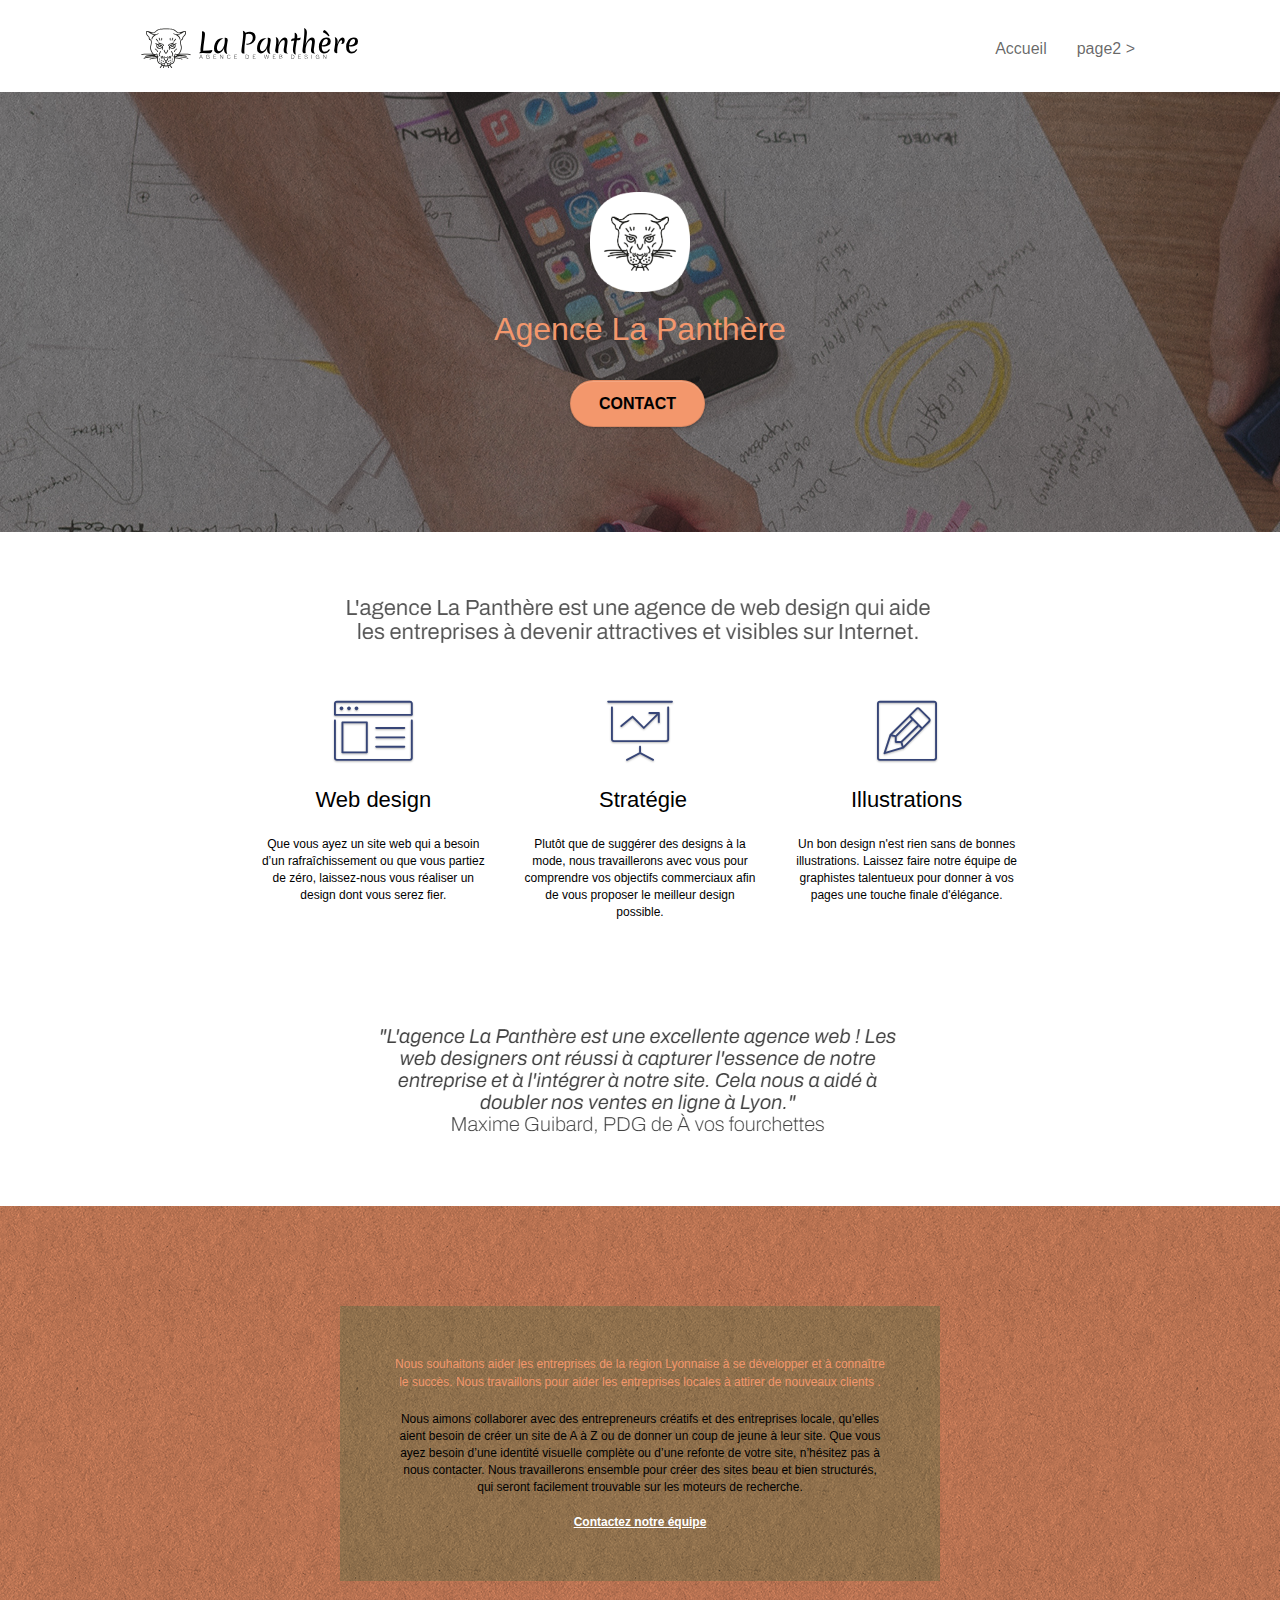
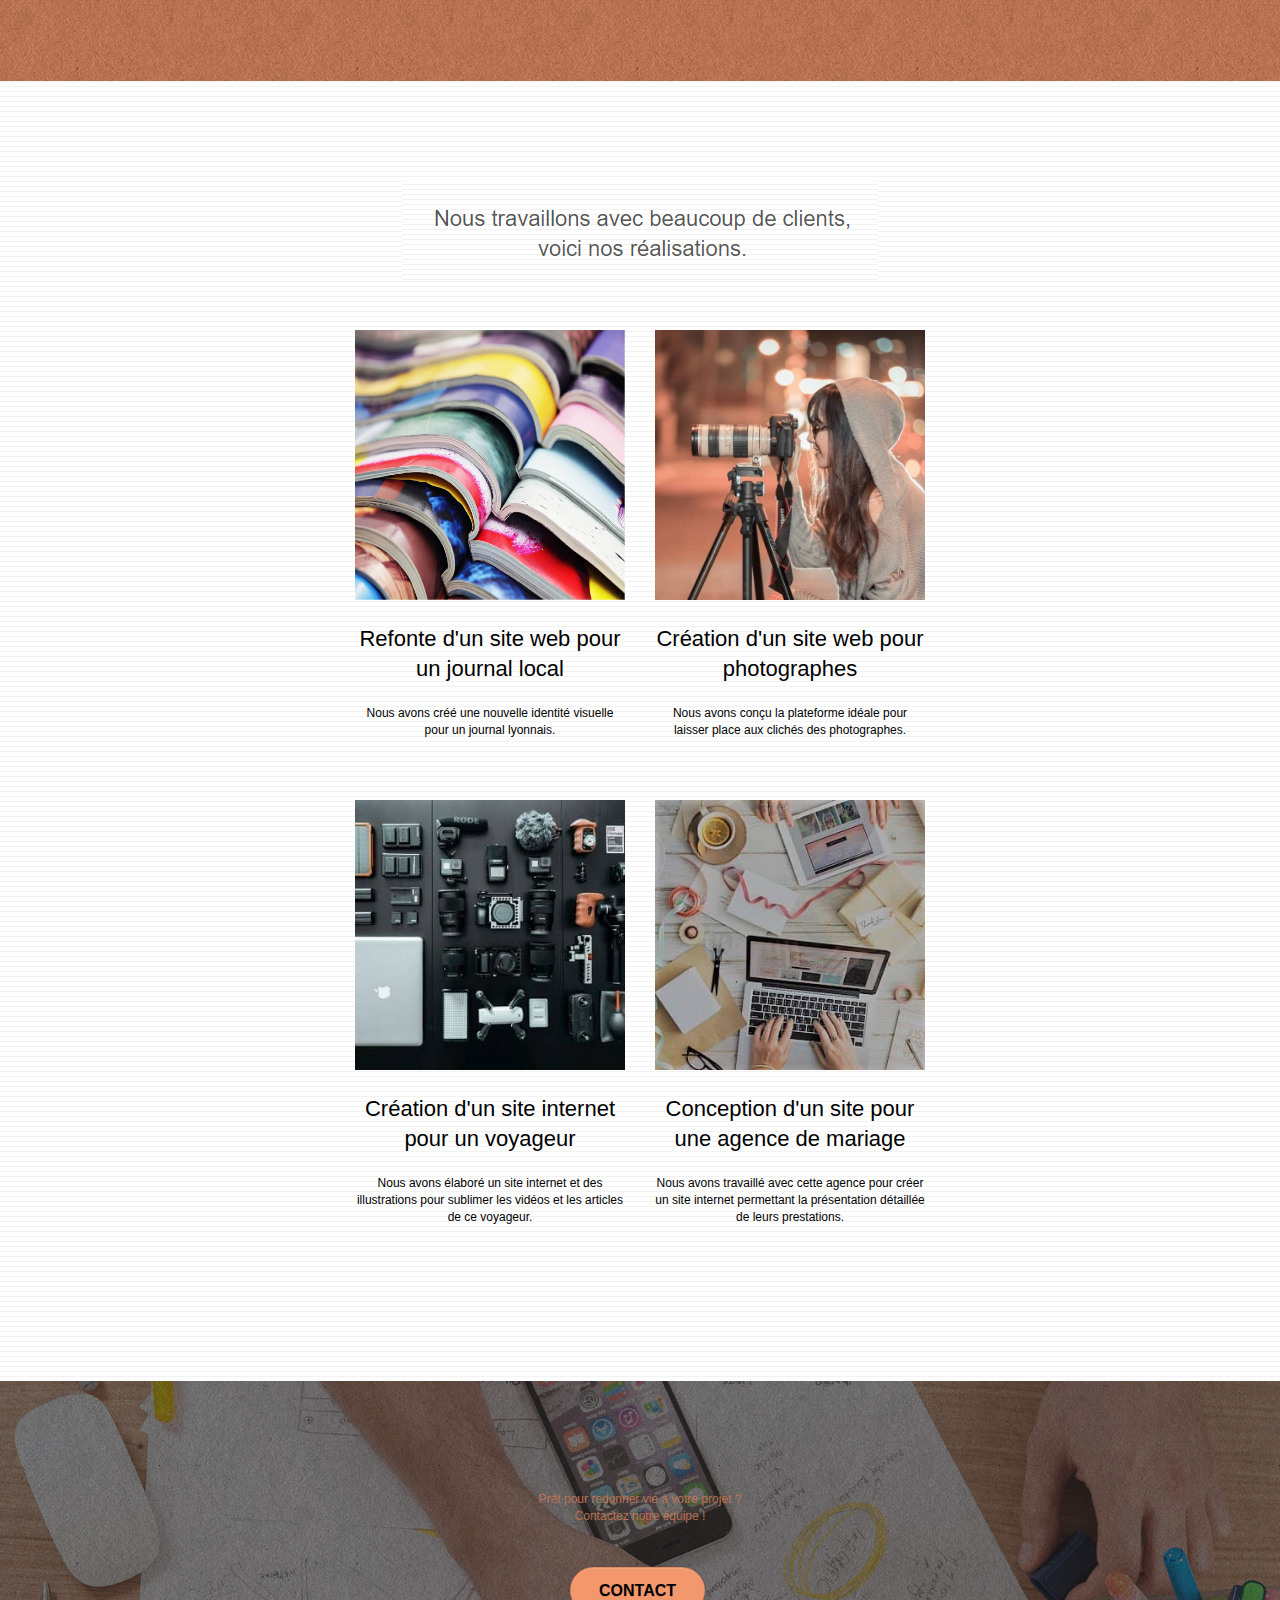
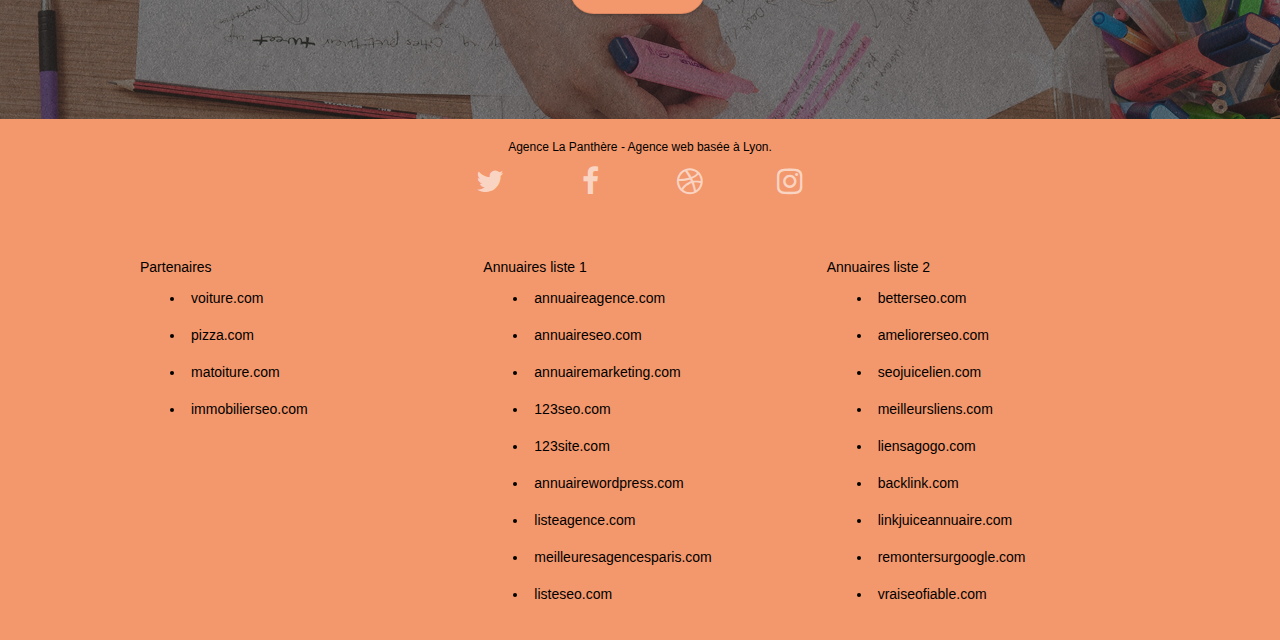
<file: index.html>
<!doctype html>
<html lang="fr">
<head>
    <meta charset="utf-8">
	<meta name="robots" content="index, follow">
    <meta name="keywords" content="seo, google, site web, site internet, agence design paris, agence design, agence design,agence design,agence design,agence design,agence design,agence design,agence design,agence design">
    <meta name="description" content="L'agence de web design la plus reconnue à Lyon. La Panthère accélère la visiblité de votre entreprise sur internet. Devenez plus attractif, devenez les meilleurs.">
    <meta name="viewport" content="width=device-width, initial-scale=1.0, viewport-fit=cover">
    <link rel="shortcut icon" type="image/png" href="favicon.jpg">
    
	<link rel="stylesheet" type="text/css" href="./css/bootstrap.css">
	<link rel="stylesheet" type="text/css" href="style.css">
	<link rel="stylesheet" type="text/css" href="./css/font-awesome.css">
	<link rel="stylesheet" type="text/css" href="./css/et-line.css">
	
    
	<script src="./js/jquery-2.1.0.js"></script>
	<script src="./js/bootstrap.js"></script>
	<script src="./js/blocs.js"></script>
	<script src="./js/jquery.touchSwipe.js" defer></script>
	<script src="./js/gmaps.js"></script>

    <title>.</title>

    
<!-- Analytics -->
 
<!-- Analytics END -->
    
</head>
<body>
<!-- Principal conteneur -->
<div class="page-container">
    
<!-- bloc-0 -->
<div class="bloc bgc-white l-bloc " id="bloc-0">
	<div class="container bloc-sm">

		<nav class="navbar row">
			<div class="navbar-header">
				
				<a class="navbar-brand" href="index.html"><img src="img/agence-la-panthere-monochrome.svg" alt="paris web design logo agence web meilleure agence" height="40" /></a>
	
				<button id="nav-toggle" type="button" class="ui-navbar-toggle navbar-toggle" data-toggle="collapse" data-target=".navbar-1">
					<span class="sr-only">Toggle navigation</span><span class="icon-bar"></span><span class="icon-bar"></span><span class="icon-bar"></span>
				</button>
			</div>
			<div class="collapse navbar-collapse navbar-1 special-dropdown-nav">
				<ul class="site-navigation nav navbar-nav">
					<li>
						<a href="index.html">Accueil</a>
					</li>
					<li>
					</li>
					<li>
						<a href="page2.html">page2 &gt;</a>
					</li>
				</ul>
			</div>
		</nav>
	</div>
</div>
<!-- bloc-0 END -->

<!-- bloc-1-presentation -->
<div class="bloc bgc-dark-slate-blue bg-banniere d-bloc bg-t-edge bloc-bg-texture texture-paper b-parallax" id="bloc-1-hero">
	<div class="container bloc-lg">
		<div class="row tight-width-whitespace">
			<div class="col-sm-12">
				<img src="imgOpt/logo.png" class="center-block image-resize-mode" width="100" alt="Agence La Panthère, agence web paris, création logo paris" />
				<h1 class="text-center hero-bloc-text tc-white ">
					Agence La Panthère
				</h1>
				<div class="text-center">
					<a href="page2.html" class="btn btn-lg btn-clean btn-rd cta-hero btn-atomic-tangerine" id="cta-hero">Contact</a>
				</div>
			</div>
		</div>
	</div>
</div>
<!-- bloc-1-presentation END -->

<!-- bloc-2-services -->
<div class="bloc bgc-white l-bloc" id="bloc-2-services">
	<div class="container bloc-md">
		<div class="row">
			<div class="col-sm-12 text-center">
				<img alt="agence web, agence web paris, web design paris, stratégie web" src="img/title.png" />
			</div>
		</div>
		<div class="row voffset-lg med-width-whitespace">
			<div class="col-sm-4">
				<div class="text-center">
					<span class="et-icon-browser sm-shadow icon-dark-slate-blue icons icon-lg"></span>
				</div>
				<h2 class="mg-md text-center">
					Web design
				</h2>
				<p class="text-center ">
					Que vous ayez un site web qui a besoin d&rsquo;un rafraîchissement ou que vous partiez de zéro, laissez-nous vous réaliser un design dont vous serez fier.
				</p>
			</div>
			<div class="col-sm-4">
				<div class="text-center">
					<span class="et-icon-presentation sm-shadow icon-dark-slate-blue icons icon-lg"></span>
				</div>
				<h2 class="mg-md text-center">
					&nbsp;Stratégie
				</h2>
				<p class="text-center ">
					Plutôt que de suggérer des designs à la mode, nous travaillerons avec vous pour comprendre vos objectifs commerciaux afin de vous proposer le meilleur design possible.<br>
				</p>
			</div>
			<div class="col-sm-4">
				<div class="text-center">
					<span class="et-icon-edit sm-shadow icon-dark-slate-blue icons icon-lg"></span>
				</div>
				<h2 class="mg-md text-center">
					Illustrations
				</h2>
				<p class="text-center ">
					Un bon design n'est rien sans de bonnes illustrations. Laissez faire notre équipe de graphistes talentueux pour donner à vos pages une touche finale d'élégance.
				</p>
			</div>
		</div>
		<div class="row voffset-lg voffset">
			<div class="col-xs-12 col-md-8 col-md-offset-2 text-center">
				<img alt="agence web, agence web paris, web design paris, stratégie web" src="img/citation.png" />

			</div>
		</div>
	</div>
</div>
<!-- bloc-2-services END -->

<!-- bloc-3-what-i-do -->
<div class="bloc tc-white bgc-atomic-tangerine bg-presentation d-bloc bloc-bg-texture texture-paper b-parallax" id="bloc-3-what-i-do">
	<div class="container bloc-lg">
		<div class="row tight-width-whitespace black-background">
			<div class="col-sm-12">
				<p class="mg-md text-center tc-white">
					Nous souhaitons aider les entreprises de la région Lyonnaise à se développer et à connaître le succès. Nous travaillons pour aider les entreprises locales à attirer de nouveaux clients .<br>
				</p>
				<p class="text-center white">
					Nous aimons collaborer avec des entrepreneurs créatifs et des entreprises locale, qu’elles aient besoin de créer un site de A à Z ou de donner un coup de jeune à leur site. Que vous ayez besoin d’une identité visuelle complète ou d’une refonte de votre site, n’hésitez pas à nous contacter. Nous travaillerons ensemble pour créer des sites beau et bien structurés, qui seront facilement trouvable sur les moteurs de recherche. <br><br><a class="ltc-white bold-link" href="page2.html">Contactez notre équipe</a><br>
				</p>
			</div>
		</div>
	</div>
</div>
<!-- bloc-3-what-i-do END -->

<!-- bloc-4-portfolio -->
<div class="bloc bgc-white bg-lines-h2-bg bg-repeat l-bloc" id="bloc-4-portfolio">
	<div class="container bloc-lg">
		<div class="row">
			<div class="col-sm-12 text-center">
				<img alt="agence web, agence web paris, web design paris, stratégie web" src="img/title2.png" />
			</div>
		</div>
		<div class="row tight-width-whitespace portfolio-row">
			<div class="col-sm-6">
				<a href="#" data-lightbox="imgOpt/1.jpg" data-gallery-id="gallery-1" data-caption="Refonte d'un site web pour un journal local" data-frame="snapshot-lb"><img src="imgOpt/1.jpg" alt="paris web design logo agence web meilleure agence et refonte site web journal" class="img-responsive portfolio-thumb" /></a>
				<h2 class="mg-md text-center">
					Refonte d'un site web pour un journal local
				</h2>
				<p class="text-center">
					Nous avons créé une nouvelle identité visuelle pour un journal lyonnais.
				</p>
			</div>
			<div class="col-sm-6">
				<a href="#" data-lightbox="imgOpt/2.jpg" data-gallery-id="gallery-1" data-caption="Création d'un site web pour photographes" data-frame="snapshot-lb"><img src="imgOpt/2.jpg" class="img-responsive portfolio-thumb" alt="paris web design logo agence web meilleure agence, Création d'un site web pour photographes" /></a>
				<h2 class="mg-md text-center">
					Création d'un site web pour photographes
				</h2>
				<p class="text-center">
					Nous avons conçu la plateforme idéale pour laisser place aux clichés des photographes.
				</p>
			</div>
		</div>
		<div class="row tight-width-whitespace portfolio-row">
			<div class="col-sm-6">
				<a href="#" data-lightbox="imgOpt/3.jpg" data-gallery-id="gallery-1" data-caption="Création d'un site internet pour un voyageur" data-frame="snapshot-lb"><img src="imgOpt/3.jpg" class="img-responsive portfolio-thumb" alt="paris web design logo agence web meilleure agence, Création d'un site web pour voyageur"/></a>
				<h2 class="mg-md text-center">
					Création d'un site internet pour un voyageur
				</h2>
				<p class="text-center">
					Nous avons élaboré un site internet et des illustrations pour sublimer les vidéos et les articles de ce voyageur.
				</p>
			</div>
			<div class="col-sm-6">
				<a href="#" data-lightbox="imgOpt/4.jpg" data-gallery-id="gallery-1" data-caption="Conception d'un site pour une agence de mariage" data-frame="snapshot-lb"><img src="imgOpt/4.jpg" class="img-responsive portfolio-thumb" alt="paris web design logo agence web meilleure agence, Création d'un site web pour agence de mariage" /></a>
				<h2 class="mg-md text-center">
					Conception d'un site pour une agence de mariage
				</h2>
				<p class="text-center">
					Nous avons travaillé avec cette agence pour créer un site internet permettant la présentation détaillée de leurs prestations.
				</p>
			</div>
		</div>
	</div>
</div>
<!-- bloc-4-portfolio END -->

<!-- bloc-5-cta -->
<div class="bloc bgc-dark-slate-blue bg-banniere d-bloc bloc-bg-texture texture-paper" id="bloc-5-cta">
	<div class="container bloc-lg">
		<div class="row">
			<p class="mg-md text-center tc-white">
				Prêt pour redonner vie à votre projet ?<br>Contactez notre équipe !
			</p>
			<div class="col-sm-12 text-center">
				<a href="page2.html" class="btn btn-atomic-tangerine btn-clean btn-rd btn-lg cta-hero">Contact</a>
			</div>
		</div>
	</div>
</div>
<!-- bloc-5-cta END -->

<!-- Footer - bloc-8 -->
<div class="bloc bgc-atomic-tangerine d-bloc" id="bloc-8">
	<div class="container bloc-sm">
		<div class="row">
			<div class="col-sm-12">
				<p class="text-center white">
					Agence La Panthère - Agence web basée à Lyon.<br>
				</p>
				<div class="row row-no-gutters social">
					<div class="col-sm-3">
						<div class="text-center">
							<a class="social" href="index.html"><span class="fa fa-twitter icon-md"></span></a>
						</div>
					</div>
					<div class="col-sm-3">
						<div class="text-center">
							<a class="social" href="index.html"><span class="fa fa-facebook icon-md"></span></a>
						</div>
					</div>
					<div class="col-sm-3">
						<div class="text-center">
							<a class="social" href="index.html"><span class="fa fa-dribbble icon-md"></span></a>
						</div>
					</div>
					<div class="col-sm-3">
						<div class="text-center">
							<a class="social" href="index.html"><span class="fa fa-instagram icon-md"></span></a>
						</div>
					</div>
					<div class="keywords" style="color:#F3976C;">Agence web à paris, stratégie web, web design, illustrations, design de site web, site web, web, internet, site internet, site</div>
				</div>
				<div class="row">
					<div class="col-sm-4">
						Partenaires
							<ul>
								<li><a href="voiture.com">voiture.com</a></li>
								<li><a href="pizza.com">pizza.com</a></li>
								<li><a href="matoiture.com">matoiture.com</a></li>
								<li><a href="immobilierseo.com">immobilierseo.com</a></li>
							</ul>		
					</div>
					<div class="col-sm-4">
						Annuaires liste 1
						<ul>
							<li><a href="annuaireagence.com">annuaireagence.com</a></li>
							<li><a href="annuaireseo.com">annuaireseo.com</a></li>
							<li><a href="annuairemarketing.com">annuairemarketing.com</a></li>
							<li><a href="123seoture.com">123seo.com</a></li>
							<li><a href="123site.com">123site.com</a></li>
							<li><a href="annuairewordpress.com">annuairewordpress.com</a></li>
							<li><a href="listeagence.com">listeagence.com</a></li>
							<li><a href="meilleuresagencesparis.com">meilleuresagencesparis.com</a></li>
							<li><a href="listeseo.com">listeseo.com</a></li>
						</ul>
					</div>
					<div class="col-sm-4">
						Annuaires liste 2
						<ul>
							<li><a href="betterseo.com">betterseo.com</a></li>
							<li><a href="ameliorerseo.com">ameliorerseo.com</a></li>
							<li><a href="seojuicelien.com">seojuicelien.com</a></li>
							<li><a href="meilleursliens.com">meilleursliens.com</a></li>
							<li><a href="liensagogo.com">liensagogo.com</a></li>
							<li><a href="backlink.com">backlink.com</a></li>
							<li><a href="linkjuiceannuaire.com">linkjuiceannuaire.com</a></li>
							<li><a href="remontersurgoogle.com">remontersurgoogle.com</a></li>
							<li><a href="vraiseofiable.com">vraiseofiable.com</a></li>
						</ul>
					</div>
				</div>
			</div>
		</div>
	</div>
</div>
<!-- Footer - bloc-8 END -->

</div>
<!-- Principal conteneur END -->
    

</body>
</html>
</file>
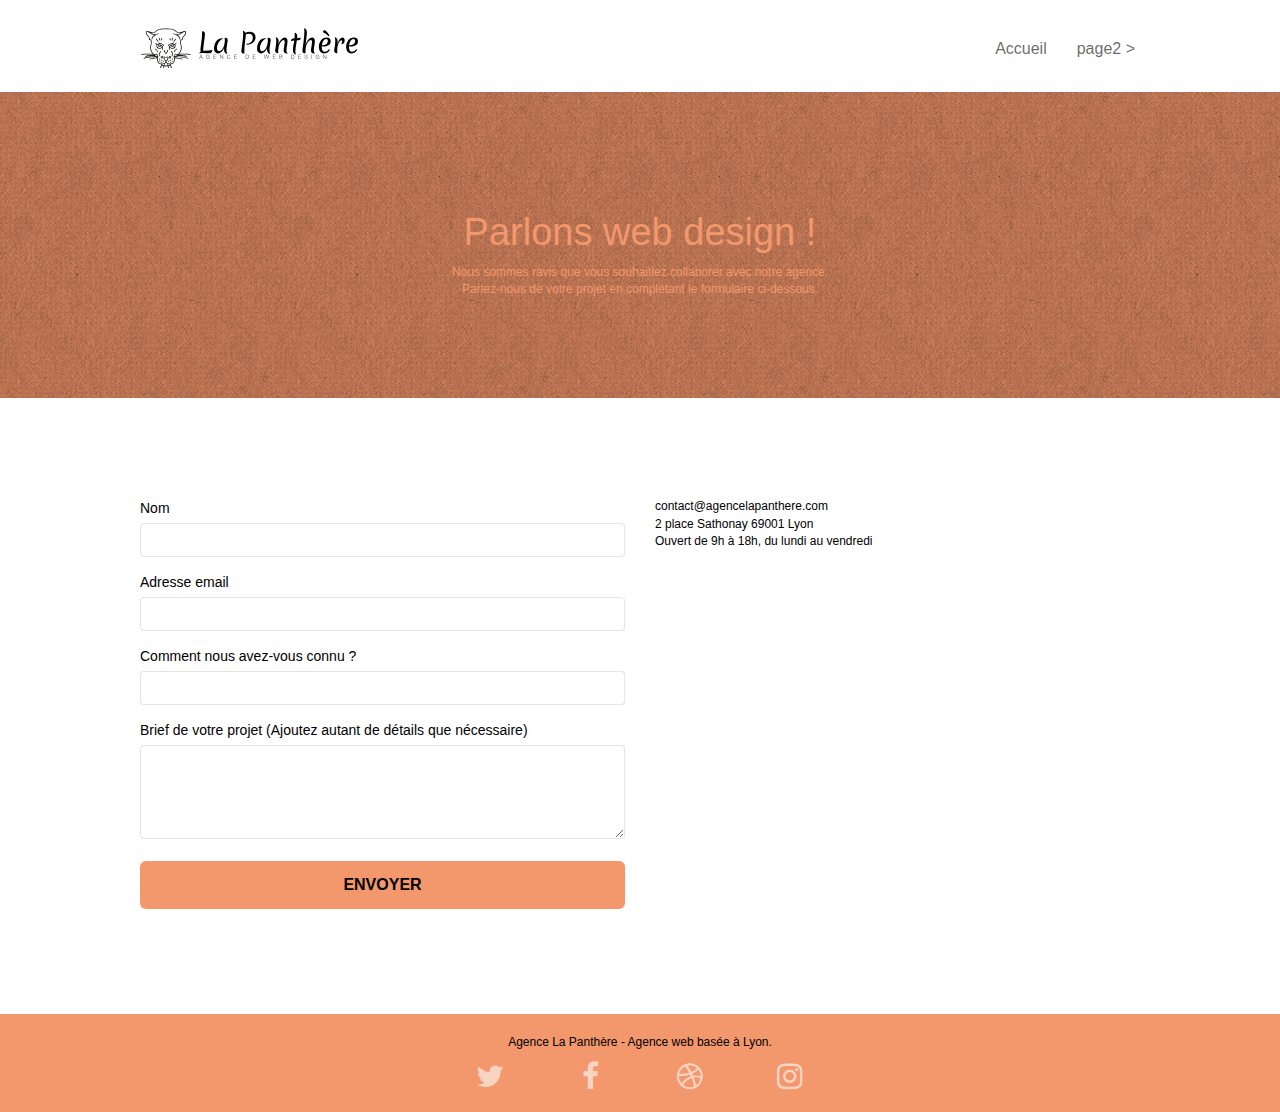
<file: page2.html>
<!doctype html>
<html lang="fr">
<head>
    <meta charset="utf-8">
	<meta name="robots" content="index, follow">
    <meta name="keywords" content="">
    <meta name="description" content="L'agence de web design la plus reconnue à Lyon. La Panthère accélère la visiblité de votre entreprise sur internet. Devenez plus attractif, devenez les meilleurs.">
    <meta name="viewport" content="width=device-width, initial-scale=1.0, viewport-fit=cover">
    <link rel="shortcut icon" type="image/png" href="favicon.jpg">
    
	<link rel="stylesheet" type="text/css" href="./css/bootstrap.css">
	<link rel="stylesheet" type="text/css" href="style.css">
	<link rel="stylesheet" type="text/css" href="./css/font-awesome.css">
	<link rel="stylesheet" type="text/css" href="./css/et-line.css">
	
    
	<script src="./js/jquery-2.1.0.js"></script>
	<script src="./js/bootstrap.js"></script>
	<script src="./js/blocs.js"></script>
	<script src="./js/jqBootstrapValidation.js"></script>
	<script src="./js/formHandler.js"></script>
    <title>page2</title>

    
<!-- Analytics -->
 
<!-- Analytics END -->
    
</head>
<body>
<!-- Principal conteneur -->
<div class="page-container">
    
<!-- bloc-0 -->
<div class="bloc bgc-white l-bloc " id="bloc-0">
	<div class="container bloc-sm">
		<nav class="navbar row">
			<div class="navbar-header">
				<a class="navbar-brand" href="index.html"><img src="img/agence-la-panthere-monochrome.svg" alt="atlanta web design logo" height="40" /></a>
				<button id="nav-toggle" type="button" class="ui-navbar-toggle navbar-toggle" data-toggle="collapse" data-target=".navbar-1">
					<span class="sr-only">Toggle navigation</span><span class="icon-bar"></span><span class="icon-bar"></span><span class="icon-bar"></span>
				</button>
			</div>
			<div class="collapse navbar-collapse navbar-1 special-dropdown-nav">
				<ul class="site-navigation nav navbar-nav">
					<li>
						<a href="index.html">Accueil</a>
					</li>
					<li>
					</li>
					<li>
						<a href="page2.html">page2 &gt;</a>
					</li>
				</ul>
			</div>
		</nav>
	</div>
</div>
<!-- bloc-0 END -->

<!-- bloc-6 -->
<div class="bloc bg-dots-bg bg-repeat bgc-atomic-tangerine d-bloc bloc-bg-texture texture-paper" id="bloc-6">
	<div class="container bloc-lg">
		<div class="row">
			<div class="col-sm-12">
				<h1 class="text-center hero-bloc-text tc-white">
					Parlons web design !
				</h1>
				<p class="text-center mg-lg tc-white tight-width-whitespace">
					Nous sommes ravis que vous souhaitiez collaborer avec notre agence.<br>
					Parlez-nous de votre projet en complétant le formulaire ci-dessous.
				</p>
			</div>
		</div>
	</div>
</div>
<!-- bloc-6 END -->

<!-- bloc-7 -->
<div class="bloc bgc-white l-bloc" id="bloc-7">
	<div class="container bloc-lg">
		<div class="row">
			<div class="col-sm-6">
				<form id="form_1" novalidate success-msg="Your message has been sent." fail-msg="Sorry it seems that our mail server is not responding, Sorry for the inconvenience!">
					<div class="form-group">
						<label>
							Nom
						</label>
						<input id="name" class="form-control" required />
					</div>
					<div class="form-group">
						<label>
							Adresse email
						</label>
						<input id="email" class="form-control" type="email" required />
					</div>
					<div class="form-group">
						<label>
							Comment nous avez-vous connu ?
						</label>
						<input class="form-control" type="email" required id="input_504" />
					</div>
					<div class="form-group">
						<label>
							Brief de votre projet (Ajoutez autant de détails que nécessaire)<br>
						</label><textarea id="message" class="form-control" rows="4" cols="50" required></textarea>
					</div> 
					<button class="bloc-button btn btn-lg btn-block cta-hero btn-atomic-tangerine" type="submit">
						Envoyer
					</button>
				</form>
			</div>
			<div class="col-sm-6">
				<p>
					contact@agencelapanthere.com<br>2 place Sathonay 69001 Lyon<br>Ouvert de 9h à 18h, du lundi au vendredi<br>
				</p>
			</div>
		</div>
	</div>
</div>
<!-- bloc-7 END -->

<!-- ScrollToTop Button -->
<a class="bloc-button btn btn-d scrollToTop" onclick="scrollToTarget('1')"><span class="fa fa-chevron-up"></span></a>
<!-- ScrollToTop Button END-->


<!-- Footer - bloc-8 -->
<div class="bloc bgc-atomic-tangerine d-bloc" id="bloc-8">
	<div class="container bloc-sm">
		<div class="row">
			<div class="col-sm-12">
				<p class="text-center white">
					Agence La Panthère - Agence web basée à Lyon.<br>
				</p>
				<div class="row row-no-gutters social">
					<div class="col-sm-3">
						<div class="text-center">
							<a class="social" href="index.html"><span class="fa fa-twitter icon-md"></span></a>
						</div>
					</div>
					<div class="col-sm-3">
						<div class="text-center">
							<a class="social" href="index.html"><span class="fa fa-facebook icon-md"></span></a>
						</div>
					</div>
					<div class="col-sm-3">
						<div class="text-center">
							<a class="social" href="index.html"><span class="fa fa-dribbble icon-md"></span></a>
						</div>
					</div>
					<div class="col-sm-3">
						<div class="text-center">
							<a class="social" href="index.html"><span class="fa fa-instagram icon-md"></span></a>
						</div>
					</div>
				</div>
			</div>
		</div>
	</div>
</div>
<!-- Footer - bloc-8 END -->

</div>
<!-- Principal conteneur END -->
    

</body>
</html>
</file>
<file: style.css>
body {
    margin: 0;
    padding: 0;
    background: #FFF;
    overflow-x: hidden;
    -webkit-font-smoothing: antialiased;
    -moz-osx-font-smoothing: grayscale;
}

a,
button {
    transition: all .3s ease-in-out;
    outline: none!important;
}

a:hover {
    text-decoration: none;
    cursor: pointer;
}

#page-loading-blocs-notifaction {
    position: fixed;
    top: 0;
    bottom: 0;
    width: 100%;
    z-index: 100000;
    background: #FFFFFF url("img/pageload-spinner.gif") no-repeat center center;
}

.bloc {
    width: 100%;
    clear: both;
    background: 50% 50% no-repeat;
    padding: 0 50px;
    -webkit-background-size: cover;
    -moz-background-size: cover;
    -o-background-size: cover;
    background-size: cover;
    position: relative;
}

.bloc .container {
    padding-left: 0;
    padding-right: 0;
}

.bloc-lg {
    padding: 100px 50px;
}

.bloc-md {
    padding: 50px;
}

.bloc-sm {
    padding: 20px 50px;
}

.bg-center,
.bg-l-edge,
.bg-r-edge,
.bg-t-edge,
.bg-b-edge,
.bg-tl-edge,
.bg-bl-edge,
.bg-tr-edge,
.bg-br-edge,
.bg-repeat {
    -webkit-background-size: auto!important;
    -moz-background-size: auto!important;
    -o-background-size: auto!important;
    background-size: auto!important;
}

.bg-repeat {
    background: repeat;
}

.bg-t-edge {
    background: top no-repeat;
}

.bloc-bg-texture::before {
    content: "";
    background-size: 2px 2px;
    position: absolute;
    top: 0;
    bottom: 0;
    left: 0;
    right: 0;
}

.texture-paper::before {
    background: url("img/texture-paper.png");
    background-size: 280px 280px;
}

.b-parallax {
    background-attachment: fixed;
}

.d-bloc {
    color: black;
}

.d-bloc button:hover {
    color: black;
}

.d-bloc .icon-round,
.d-bloc .icon-square,
.d-bloc .icon-rounded,
.d-bloc .icon-semi-rounded-a,
.d-bloc .icon-semi-rounded-b {
    border-color: rgba(255, 255, 255, .9);
}

.d-bloc .divider-h span {
    border-color: rgba(255, 255, 255, .2);
}

.d-bloc .a-btn,
.d-bloc .navbar a,
.d-bloc .navbar-brand,
.d-bloc a .icon-sm,
.d-bloc a .icon-md,
.d-bloc a .icon-lg,
.d-bloc a .icon-xl,
.d-bloc h1 a,
.d-bloc h2 a,
.d-bloc h3 a,
.d-bloc h4 a,
.d-bloc h5 a,
.d-bloc h6 a,
.d-bloc p a {
    color: rgba(255, 255, 255, .6);
}

.d-bloc .a-btn:hover,
.d-bloc .navbar a:hover,
.d-bloc .navbar-brand:hover,
.d-bloc a:hover .icon-sm,
.d-bloc a:hover .icon-md,
.d-bloc a:hover .icon-lg,
.d-bloc a:hover .icon-xl,
.d-bloc h1 a:hover,
.d-bloc h2 a:hover,
.d-bloc h3 a:hover,
.d-bloc h4 a:hover,
.d-bloc h5 a:hover,
.d-bloc h6 a:hover,
.d-bloc p a:hover {
    color: rgba(255, 255, 255, 1);
}

.d-bloc .navbar-toggle .icon-bar {
    background: rgba(255, 255, 255, 1);
}

.d-bloc .btn-wire,
.d-bloc .btn-wire:hover {
    color: rgba(255, 255, 255, 1);
    border-color: rgba(255, 255, 255, 1);
}

.d-bloc .panel {
    color: rgba(0, 0, 0, .5);
}

.d-bloc .panel button:hover {
    color: rgba(0, 0, 0, .7);
}

.d-bloc .panel icon {
    border-color: rgba(0, 0, 0, .7);
}

.d-bloc .panel .divider-h span {
    border-color: rgba(0, 0, 0, .1);
}

.d-bloc .panel .a-btn {
    color: rgba(0, 0, 0, .6);
}

.d-bloc .panel .a-btn:hover {
    color: rgba(0, 0, 0, 1);
}

.d-bloc .panel .btn-wire,
.d-bloc .panel .btn-wire:hover {
    color: rgba(0, 0, 0, .7);
    border-color: rgba(0, 0, 0, .3);
}

.d-bloc .panel,
.l-bloc {
    color: rgba(0, 0, 0, .5);
}

.d-bloc .panel button:hover,
.l-bloc button:hover {
    color: rgba(0, 0, 0, .7);
}

.l-bloc .icon-round,
.l-bloc .icon-square,
.l-bloc .icon-rounded,
.l-bloc .icon-semi-rounded-a,
.l-bloc .icon-semi-rounded-b {
    border-color: rgba(0, 0, 0, .7);
}

.d-bloc .panel .divider-h span,
.l-bloc .divider-h span {
    border-color: rgba(0, 0, 0, .1);
}

.d-bloc .panel .a-btn,
.l-bloc .a-btn,
.l-bloc .navbar a,
.l-bloc .navbar-brand,
.l-bloc a .icon-sm,
.l-bloc a .icon-md,
.l-bloc a .icon-lg,
.l-bloc a .icon-xl,
.l-bloc h1 a,
.l-bloc h2 a,
.l-bloc h3 a,
.l-bloc h4 a,
.l-bloc h5 a,
.l-bloc h6 a,
.l-bloc p a {
    color: rgba(0, 0, 0, .6);
}

.d-bloc .panel .a-btn:hover,
.l-bloc .a-btn:hover,
.l-bloc .navbar a:hover,
.l-bloc .navbar-brand:hover,
.l-bloc a:hover .icon-sm,
.l-bloc a:hover .icon-md,
.l-bloc a:hover .icon-lg,
.l-bloc a:hover .icon-xl,
.l-bloc h1 a:hover,
.l-bloc h2 a:hover,
.l-bloc h3 a:hover,
.l-bloc h4 a:hover,
.l-bloc h5 a:hover,
.l-bloc h6 a:hover,
.l-bloc p a:hover {
    color: rgba(0, 0, 0, 1);
}

.l-bloc .navbar-toggle .icon-bar {
    color: rgba(0, 0, 0, .6);
}

.d-bloc .panel .btn-wire,
.d-bloc .panel .btn-wire:hover,
.l-bloc .btn-wire,
.l-bloc .btn-wire:hover {
    color: rgba(0, 0, 0, .7);
    border-color: rgba(0, 0, 0, .3);
}

.voffset {
    margin-top: 30px;
}

.voffset-lg {
    margin-top: 80px;
}

.row-no-gutters {
    margin-right: 0;
    margin-left: 0;
}

.row.row-no-gutters > [class^="col-"],
.row.row-no-gutters > [class*=" col-"] {
    padding-right: 0;
    padding-left: 0;
}

#bloc-1-hero h1 {
    font-size: 32px;
}

.navbar {
    margin-bottom: 0;
    z-index: 1;
}

.navbar-brand {
    height: auto;
    padding: 3px 15px;
    font-size: 25px;
    font-weight: normal;
    font-weight: 600;
    line-height: 44px;
}

.navbar-brand img {
    max-height: 200px;
    margin: 0 5px 0 0;
    display: inline;
}

.navbar-brand img[src$=svg] {
    min-width: 100px;
}

.nav-center .navbar-brand img {
    margin: 0;
}

.navbar .nav {
    padding-top: 2px;
    margin-right: -16px;
    float: right;
    z-index: 1;
}

.nav > li {
    float: left;
    margin-top: 4px;
    font-size: 16px;
}

.navbar-nav .open .dropdown-menu > li > a {
    text-align: inherit;
}

.nav > li a:hover,
.nav > li a:focus {
    background: transparent;
}

.navbar-toggle {
    margin: 10px 10px 0 0;
    border: 0px;
}

.navbar-toggle:hover {
    background: transparent!important;
}

.navbar-toggle .icon-bar {
    background-color: rgba(0, 0, 0, .5);
    width: 26px;
}

.nav-invert .navbar .nav {
    float: left;
}

.nav-invert .navbar-header,
.nav-invert .navbar-brand {
    float: right;
    position: relative;
    z-index: 2;
}

@media (min-width: 768px) {
    .site-navigation {
        position: absolute;
        top: 50%;
        right: 20px;
        transform: translate(0, -50%);
        -webkit-transform: translateY(-50%);
    }
    .nav > li .dropdown-menu a,
    .nav > li .dropdown-menu a:hover {
        color: #484848;
    }
    .nav-invert .site-navigation {
        left: 0;
        right: 0;
    }
    .nav-center {
        text-align: center;
    }
    .nav-center .navbar-header {
        width: 100%;
    }
    .nav-center .navbar-header,
    .nav-center .navbar-brand,
    .nav-center .nav > li {
        float: none;
        display: inline-block;
    }
    .nav-center .site-navigation {
        position: relative;
        width: 100%;
        right: 0;
        margin-right: 0px;
        margin-top: 20px;
    }
    .nav-center.mini-nav .navbar-toggle {
        float: none;
        margin: 10px auto 0;
    }
}

.nav > li > .dropdown a {
    background: none!important;
    display: block;
    padding: 14px 15px;
}

nav .caret {
    margin: 0 5px;
}

.dropdown-menu .dropdown-menu {
    top: -8px;
    left: 100%;
}

.dropdown-menu .dropmenu-flow-right {
    top: 100%;
    left: 0;
    margin-left: -1px;
    border-top-left-radius: 0;
    border-top-right-radius: 0;
}

.dropdown-menu .dropdown span {
    border: 4px solid black;
    border-top-color: transparent;
    border-right-color: transparent;
    border-bottom-color: transparent;
    margin: 6px -5px 0 0!important;
    float: right;
}

.mg-md {
    margin-top: 10px;
    margin-bottom: 20px;
}

.mg-lg {
    margin-top: 10px;
    margin-bottom: 40px;
}

.btn {
    margin: 0 5px 5px 0;
}

.btn.pull-right {
    margin: 0 0 5px 5px;
}

.btn-d,
.btn-d:hover,
.btn-d:focus {
    color: #FFF;
    background: rgba(0, 0, 0, .3);
}

button {
    outline: none!important;
}

.btn-rd {
    border-radius: 40px;
}

.btn-clean {
    border: 1px solid rgba(0, 0, 0, .08);
    border-bottom-color: rgba(0, 0, 0, .1);
    text-shadow: 0 1px 0 rgba(0, 0, 1, .1);
    box-shadow: 0 1px 3px rgba(0, 0, 1, .25), inset 0 1px 0 0 rgba(255, 255, 255, .15);
}

.icon-md {
    font-size: 30px!important;
}

.icon-lg {
    font-size: 60px!important;
}

.sm-shadow {
    text-shadow: 0 1px 2px rgba(0, 0, 0, .3);
}

.panel-sq,
.panel-sq .panel-heading,
.panel-sq .panel-footer {
    border-radius: 0;
}

.panel-rd {
    border-radius: 30px;
}

.panel-rd .panel-heading {
    border-radius: 29px 29px 0 0;
}

.panel-rd .panel-footer {
    border-radius: 0 0 29px 29px;
}

.form-control {
    border-color: rgba(0, 0, 0, .1);
    box-shadow: none;
}

.scrollToTop {
    width: 40px;
    height: 40px;
    position: fixed;
    bottom: 20px;
    right: 20px;
    opacity: 0;
    z-index: 500;
    transition: all .3s ease-in-out;
}

.scrollToTop span {
    margin-top: 6px;
}

.showScrollTop {
    font-size: 14px;
    opacity: 1;
}

a[data-lightbox] {
    position: relative;
    display: block;
    text-align: center;
}

a[data-lightbox]:hover::before {
    content: "+";
    font-family: "HelveticaNeue-Light", "Helvetica Neue Light", "Helvetica Neue", Helvetica, Arial;
    font-size: 32px;
    width: 50px;
    height: 50px;
    margin-left: -25px;
    border-radius: 50%;
    background: rgba(0, 0, 0, .6);
    color: #FFF;
    font-weight: 100;
    z-index: 1;
    position: absolute;
    top: 50%;
    transform: translateY(-50%);
    -webkit-transform: translateY(-50%);
}

a[data-lightbox]:hover img {
    opacity: 0.6;
    -webkit-animation-fill-mode: none;
    animation-fill-mode: none;
}

#lightbox-modal {
    display: flex;
    align-items: center;
}

#lightbox-modal .modal-dialog {
    width: 90%;
    max-width: 900px;
    margin: 0 auto 0;
}

#lightbox-modal .modal-dialog img {
    max-height: 90vh;
    margin: 0 auto;
}

.lightbox-caption {
    padding: 20px;
    color: #FFF;
    background: rgba(0, 0, 0, .5);
    position: absolute;
    left: 15px;
    right: 15px;
    bottom: 5px;
}

.close-lightbox {
    color: #FFF;
    font-size: 30px;
    position: absolute;
    top: 20px;
    right: 20px;
    z-index: 20;
    background: rgba(0, 0, 0, .5);
    border: none;
    line-height: 30px;
    padding: 0 9px 5px;
    opacity: 0.3;
}

.close-lightbox:hover,
.next-lightbox:hover,
.prev-lightbox:hover {
    opacity: 1.0;
    color: #FFF;
}

.next-lightbox,
.prev-lightbox {
    font-size: 20px;
    color: rgba(255, 255, 255, .9);
    background: rgba(0, 0, 0, .5);
    transition: all .2s ease-in-out;
    position: absolute;
    top: 45%;
    z-index: 1;
    opacity: 0.4;
}

.next-lightbox {
    padding: 6px 8px 1px 13px;
    right: 25px;
}

.prev-lightbox {
    padding: 6px 13px 1px 10px;
    left: 25px;
}

.snapshot-lb .modal-body {
    padding-bottom: 45px;
}

.snapshot-lb .lightbox-caption {
    padding: 0;
    color: rgba(0, 0, 0, .5);
    background: none;
}

h1,
h2,
h3,
h4,
h5,
h6,
p,
label,
a {
    font-family: "helvetica";
    font-weight: 400;
    color: black;
}
.btn {
    font-family: "helvetica";
    font-weight: 400;
    color: black; 
}

.container {
    max-width: 1000px;
}

.hero-bloc-text {
    font-size: 38px;
}

.hero-bloc-text-sub {
    font-size: 36px;
}

.statement-bloc-text {
    line-height: 26px;
    font-style: italic;
    font-size: 20px;
    text-align: center;
    font-weight: lighter;
    max-width: 520px;
    margin: auto auto auto auto;
}

p {
    font-size: 12px;
}

.tight-width-whitespace {
    max-width: 600px;
    margin: auto auto auto auto;
}

.h1 {
    font-size: 20px;
    font-family: "Open Sans";
}

.cta-hero {
    margin-top: 22px;
    color: black;
    text-transform: uppercase;
    padding: 12px 28px 12px 28px;
    font-size: 16px;
    font-weight: 700;
}

.social {
    max-width: 400px;
    margin: auto auto auto auto;
}

h2 {
    font-size: 22px;
    line-height: 1.4em;
}

h3 {
    font-size: 15px;
    text-transform: uppercase;
    font-weight: 700;
    color: black;
}

.med-width-whitespace {
    max-width: 800px;
    margin: auto auto auto auto;
    box-shadow: 0px 0px 0px #000000;
}

h1 {
    color: black;
}

h4 {
    color: black;
}

.icons {
    margin-bottom: 14px;
    margin-top: 24px;
}

.white {
    color: black;
}

.portfolio-thumb {
    margin-bottom: 24px;
}

.portfolio-row {
    margin-bottom: 44px;
    margin-top: 50px;
}

.avatar {
    box-shadow: 0px 4px 9px rgba(0, 0, 0, 0.3);
}

.black-background {
    background-color: rgba(165, 147, 99, 0.7);
    padding: 40px 40px 40px 40px;
}

.bold-link {
    font-weight: 900;
    text-decoration: underline!important;
}

.bgc-white {
    background-color: #FFFFFF;
}

.bgc-dark-slate-blue {
    background-color: #364577;
}

.bgc-atomic-tangerine {
    background-color: #F3976C;
}

.tc-white {
    color: #F3976C!important;
}

.btn-atomic-tangerine {
    background: #F3976C;

}

.btn-atomic-tangerine:hover {
    background: #c27956!important;
    color: #FFFFFF!important;
}

.ltc-white {
    color: #FFFFFF!important;
}

.ltc-white:hover {
    color: #cccccc!important;
}

.ltc-atomic-tangerine {
    color: #F3976C!important;
}

.ltc-atomic-tangerine:hover {
    color: #c27956!important;
}

.icon-dark-slate-blue {
    color: #364577!important;
    border-color: #364577!important;
}

.bg-dots-bg {
    background-image: url("img/dots-bg.png");
}

.bg-lines-h2-bg {
    background-image: url("img/lines-h2-bg.png");
}

.bg-banniere {
    background-image: url("imgOpt/agence-la-panthere.jpg");
}

.bg-presentation {
    background-image: url("imgOpt/image-de-presentation.jpg");
}

/* Modifications footer */
.col-sm-4 ul li {
    padding: 6px;
    margin: 5px;
}

.col-sm-4 {
    margin-top: 20px;
}

/*Fin modifications footer*/

@media (max-width: 1024px) {
    .bloc {
        padding-left: 20px;
        padding-right: 20px;
    }
    .bloc.full-width-bloc,
    .bloc-tile-2.full-width-bloc .container,
    .bloc-tile-3.full-width-bloc .container,
    .bloc-tile-4.full-width-bloc .container {
        padding-left: 0;
        padding-right: 0;
    }
}

@media (max-width: 992px) and (min-width: 768px) {
    .navbar .nav {
        max-width: 80%
    }
    .nav-center.navbar .nav {
        max-width: 100%
    }
}

@media only screen and (min-device-width: 768px) and (max-device-width: 1024px) and (orientation: landscape) {
    .b-parallax {
        background-attachment: scroll;
    }
}

@media only screen and (min-device-width: 1024px) and (max-device-width: 1366px) and (-webkit-min-device-pixel-ratio: 1.5) {
    .b-parallax {
        background-attachment: scroll;
    }
}

@media (max-width: 991px) {
    .container {
        width: 100%;
    }
    .b-parallax {
        background-attachment: scroll;
    }
    .page-container,
    #hero-bloc {
        overflow-x: hidden;
        position: relative;
    }
    .bloc {
        padding-left: constant(safe-area-inset-left);
        padding-right: constant(safe-area-inset-right);
    }
    .bloc-group,
    .bloc-group .bloc {
        display: block;
        width: 100%;
    }
    .bloc-fill-screen .fill-bloc-top-edge,
    .bloc-fill-screen .fill-bloc-bottom-edge {
        padding: 0 20px;
        padding-left: constant(safe-area-inset-left);
        padding-right: constant(safe-area-inset-right);
    }
}

@media (max-width: 767px) {
    .page-container {
        overflow-x: hidden;
        position: relative;
    }
    h1,
    h2,
    h3,
    h4,
    h5,
    h6,
    p,
    #disqus_thread {
        padding-left: 10px!important;
        padding-right: 10px!important;
    }
    .b-parallax {
        background-attachment: scroll;
    }
    .navbar .nav {
        padding-top: 0;
        border-top: 1px solid rgba(0, 0, 0, .2);
        float: none!important;
    }
    .navbar.row {
        margin-left: 0;
        margin-right: 0;
    }
    .site-navigation {
        position: inherit;
        transform: none;
        -webkit-transform: none;
        -ms-transform: none;
    }
    .nav > li {
        margin-top: 0;
        border-bottom: 1px solid rgba(0, 0, 0, .1);
        background: rgba(0, 0, 0, .05);
        text-align: left;
        padding-left: 15px;
        width: 100%;
    }
    .nav > li:hover {
        background: rgba(0, 0, 0, .08);
    }
    .dropdown .dropdown a .caret {
        float: none;
        margin: 5px 0 0 10px!important;
        border: 4px solid black;
        border-bottom-color: transparent;
        border-right-color: transparent;
        border-left-color: transparent;
    }
    #hero-bloc .navbar .nav {
        background: rgba(0, 0, 0, .8);
    }
    #hero-bloc .navbar .nav a {
        color: rgba(255, 255, 255, .6);
    }
    .hero {
        padding: 50px 0;
    }
    .hero-nav {
        left: -1px;
        right: -1px;
    }
    .navbar-collapse {
        padding: 0;
        overflow-x: hidden;
        -webkit-box-shadow: none;
        box-shadow: none;
    }
    .navbar-brand img {
        max-height: 40px;
        width: auto;
    }
    .nav-invert .navbar-header {
        float: none;
        width: 100%;
    }
    .nav-invert .navbar-toggle {
        float: left;
        margin-left: 10px;
    }
    .bloc {
        padding-left: 0;
        padding-right: 0;
    }
    .bloc-xxl,
    .bloc-xl,
    .bloc-lg {
        padding: 40px 0;
    }
    .bloc-sm,
    .bloc-md {
        padding-left: 0;
        padding-right: 0;
    }
    .bloc-tile-2 .container,
    .bloc-tile-3 .container,
    .bloc-tile-4 .container,
    .bloc-fill-screen .fill-bloc-top-edge,
    .bloc-fill-screen .fill-bloc-bottom-edge {
        padding-left: 0;
        padding-right: 0;
    }
    .a-block {
        padding: 0 10px;
    }
    .btn-dwn {
        display: none;
    }
    .voffset {
        margin-top: 5px;
    }
    .voffset-md {
        margin-top: 20px;
    }
    .voffset-lg {
        margin-top: 30px;
    }
    form {
        padding: 5px;
    }
    .close-lightbox {
        display: inline-block;
    }
    .blocsapp-device-iphone5 {
        background-size: 216px 425px;
        padding-top: 60px;
        width: 216px;
        height: 425px;
    }
    .blocsapp-device-iphone5 img {
        width: 180px;
        height: 320px;
    }
}

@media (max-width: 400px) {
    .bloc {
        padding-left: 0;
        padding-right: 0;
    }
}

@media (max-width: 767px) {
    .bloc-mob-center-text {
        text-align: center;
    }
}
</file>
<file: css/et-line.css>
@font-face {
    font-family: et-line;
    src: url(../fonts/et-line.eot);
    src: url(../fonts/et-line.eot?#iefix) format('embedded-opentype'), url(../fonts/et-line.woff) format('woff'), url(../fonts/et-line.ttf) format('truetype'), url(../fonts/et-line.svg#et-line) format('svg');
    font-weight: 400;
    font-style: normal
}

.et-icon-adjustments,
.et-icon-alarmclock,
.et-icon-anchor,
.et-icon-aperture,
.et-icon-attachment,
.et-icon-bargraph,
.et-icon-basket,
.et-icon-beaker,
.et-icon-bike,
.et-icon-book-open,
.et-icon-briefcase,
.et-icon-browser,
.et-icon-calendar,
.et-icon-camera,
.et-icon-caution,
.et-icon-chat,
.et-icon-circle-compass,
.et-icon-clipboard,
.et-icon-clock,
.et-icon-cloud,
.et-icon-compass,
.et-icon-desktop,
.et-icon-dial,
.et-icon-document,
.et-icon-documents,
.et-icon-download,
.et-icon-dribbble,
.et-icon-edit,
.et-icon-envelope,
.et-icon-expand,
.et-icon-facebook,
.et-icon-flag,
.et-icon-focus,
.et-icon-gears,
.et-icon-genius,
.et-icon-gift,
.et-icon-global,
.et-icon-globe,
.et-icon-googleplus,
.et-icon-grid,
.et-icon-happy,
.et-icon-hazardous,
.et-icon-heart,
.et-icon-hotairballoon,
.et-icon-hourglass,
.et-icon-key,
.et-icon-laptop,
.et-icon-layers,
.et-icon-lifesaver,
.et-icon-lightbulb,
.et-icon-linegraph,
.et-icon-linkedin,
.et-icon-lock,
.et-icon-magnifying-glass,
.et-icon-map,
.et-icon-map-pin,
.et-icon-megaphone,
.et-icon-mic,
.et-icon-mobile,
.et-icon-newspaper,
.et-icon-notebook,
.et-icon-paintbrush,
.et-icon-paperclip,
.et-icon-pencil,
.et-icon-phone,
.et-icon-picture,
.et-icon-pictures,
.et-icon-piechart,
.et-icon-presentation,
.et-icon-pricetags,
.et-icon-printer,
.et-icon-profile-female,
.et-icon-profile-male,
.et-icon-puzzle,
.et-icon-quote,
.et-icon-recycle,
.et-icon-refresh,
.et-icon-ribbon,
.et-icon-rss,
.et-icon-sad,
.et-icon-scissors,
.et-icon-scope,
.et-icon-search,
.et-icon-shield,
.et-icon-speedometer,
.et-icon-strategy,
.et-icon-streetsign,
.et-icon-tablet,
.et-icon-target,
.et-icon-telescope,
.et-icon-toolbox,
.et-icon-tools,
.et-icon-tools-2,
.et-icon-trophy,
.et-icon-tumblr,
.et-icon-twitter,
.et-icon-upload,
.et-icon-video,
.et-icon-wallet,
.et-icon-wine {
    font-family: et-line;
    speak: none;
    font-style: normal;
    font-weight: 400;
    font-variant: normal;
    text-transform: none;
    line-height: 1;
    -webkit-font-smoothing: antialiased;
    -moz-osx-font-smoothing: grayscale;
    display: inline-block
}

.et-icon-mobile:before {
    content: "\e000"
}

.et-icon-laptop:before {
    content: "\e001"
}

.et-icon-desktop:before {
    content: "\e002"
}

.et-icon-tablet:before {
    content: "\e003"
}

.et-icon-phone:before {
    content: "\e004"
}

.et-icon-document:before {
    content: "\e005"
}

.et-icon-documents:before {
    content: "\e006"
}

.et-icon-search:before {
    content: "\e007"
}

.et-icon-clipboard:before {
    content: "\e008"
}

.et-icon-newspaper:before {
    content: "\e009"
}

.et-icon-notebook:before {
    content: "\e00a"
}

.et-icon-book-open:before {
    content: "\e00b"
}

.et-icon-browser:before {
    content: "\e00c"
}

.et-icon-calendar:before {
    content: "\e00d"
}

.et-icon-presentation:before {
    content: "\e00e"
}

.et-icon-picture:before {
    content: "\e00f"
}

.et-icon-pictures:before {
    content: "\e010"
}

.et-icon-video:before {
    content: "\e011"
}

.et-icon-camera:before {
    content: "\e012"
}

.et-icon-printer:before {
    content: "\e013"
}

.et-icon-toolbox:before {
    content: "\e014"
}

.et-icon-briefcase:before {
    content: "\e015"
}

.et-icon-wallet:before {
    content: "\e016"
}

.et-icon-gift:before {
    content: "\e017"
}

.et-icon-bargraph:before {
    content: "\e018"
}

.et-icon-grid:before {
    content: "\e019"
}

.et-icon-expand:before {
    content: "\e01a"
}

.et-icon-focus:before {
    content: "\e01b"
}

.et-icon-edit:before {
    content: "\e01c"
}

.et-icon-adjustments:before {
    content: "\e01d"
}

.et-icon-ribbon:before {
    content: "\e01e"
}

.et-icon-hourglass:before {
    content: "\e01f"
}

.et-icon-lock:before {
    content: "\e020"
}

.et-icon-megaphone:before {
    content: "\e021"
}

.et-icon-shield:before {
    content: "\e022"
}

.et-icon-trophy:before {
    content: "\e023"
}

.et-icon-flag:before {
    content: "\e024"
}

.et-icon-map:before {
    content: "\e025"
}

.et-icon-puzzle:before {
    content: "\e026"
}

.et-icon-basket:before {
    content: "\e027"
}

.et-icon-envelope:before {
    content: "\e028"
}

.et-icon-streetsign:before {
    content: "\e029"
}

.et-icon-telescope:before {
    content: "\e02a"
}

.et-icon-gears:before {
    content: "\e02b"
}

.et-icon-key:before {
    content: "\e02c"
}

.et-icon-paperclip:before {
    content: "\e02d"
}

.et-icon-attachment:before {
    content: "\e02e"
}

.et-icon-pricetags:before {
    content: "\e02f"
}

.et-icon-lightbulb:before {
    content: "\e030"
}

.et-icon-layers:before {
    content: "\e031"
}

.et-icon-pencil:before {
    content: "\e032"
}

.et-icon-tools:before {
    content: "\e033"
}

.et-icon-tools-2:before {
    content: "\e034"
}

.et-icon-scissors:before {
    content: "\e035"
}

.et-icon-paintbrush:before {
    content: "\e036"
}

.et-icon-magnifying-glass:before {
    content: "\e037"
}

.et-icon-circle-compass:before {
    content: "\e038"
}

.et-icon-linegraph:before {
    content: "\e039"
}

.et-icon-mic:before {
    content: "\e03a"
}

.et-icon-strategy:before {
    content: "\e03b"
}

.et-icon-beaker:before {
    content: "\e03c"
}

.et-icon-caution:before {
    content: "\e03d"
}

.et-icon-recycle:before {
    content: "\e03e"
}

.et-icon-anchor:before {
    content: "\e03f"
}

.et-icon-profile-male:before {
    content: "\e040"
}

.et-icon-profile-female:before {
    content: "\e041"
}

.et-icon-bike:before {
    content: "\e042"
}

.et-icon-wine:before {
    content: "\e043"
}

.et-icon-hotairballoon:before {
    content: "\e044"
}

.et-icon-globe:before {
    content: "\e045"
}

.et-icon-genius:before {
    content: "\e046"
}

.et-icon-map-pin:before {
    content: "\e047"
}

.et-icon-dial:before {
    content: "\e048"
}

.et-icon-chat:before {
    content: "\e049"
}

.et-icon-heart:before {
    content: "\e04a"
}

.et-icon-cloud:before {
    content: "\e04b"
}

.et-icon-upload:before {
    content: "\e04c"
}

.et-icon-download:before {
    content: "\e04d"
}

.et-icon-target:before {
    content: "\e04e"
}

.et-icon-hazardous:before {
    content: "\e04f"
}

.et-icon-piechart:before {
    content: "\e050"
}

.et-icon-speedometer:before {
    content: "\e051"
}

.et-icon-global:before {
    content: "\e052"
}

.et-icon-compass:before {
    content: "\e053"
}

.et-icon-lifesaver:before {
    content: "\e054"
}

.et-icon-clock:before {
    content: "\e055"
}

.et-icon-aperture:before {
    content: "\e056"
}

.et-icon-quote:before {
    content: "\e057"
}

.et-icon-scope:before {
    content: "\e058"
}

.et-icon-alarmclock:before {
    content: "\e059"
}

.et-icon-refresh:before {
    content: "\e05a"
}

.et-icon-happy:before {
    content: "\e05b"
}

.et-icon-sad:before {
    content: "\e05c"
}

.et-icon-facebook:before {
    content: "\e05d"
}

.et-icon-twitter:before {
    content: "\e05e"
}

.et-icon-googleplus:before {
    content: "\e05f"
}

.et-icon-rss:before {
    content: "\e060"
}

.et-icon-tumblr:before {
    content: "\e061"
}

.et-icon-linkedin:before {
    content: "\e062"
}

.et-icon-dribbble:before {
    content: "\e063"
}
</file>
